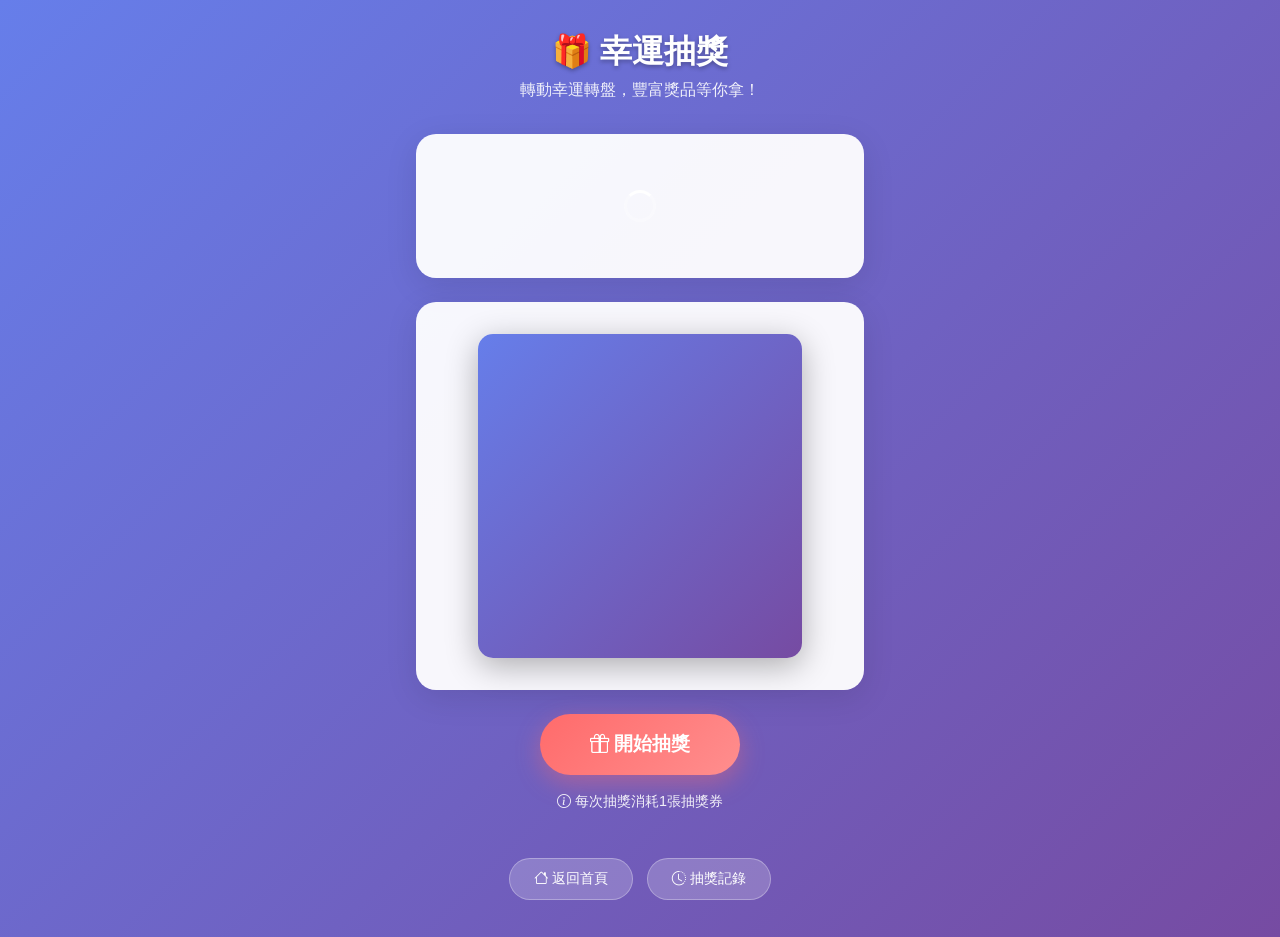
<file: lottery.html>
<!DOCTYPE html>
<html lang="zh-TW">
<head>
    <meta charset="UTF-8">
    <meta name="viewport" content="width=device-width, initial-scale=1.0">
    <title>🎁 幸運抽獎</title>
    
    <!-- Bootstrap CSS -->
    <link href="https://cdn.jsdelivr.net/npm/bootstrap@5.1.3/dist/css/bootstrap.min.css" rel="stylesheet">
    <link href="https://cdn.jsdelivr.net/npm/bootstrap-icons@1.7.2/font/bootstrap-icons.css" rel="stylesheet">
    
    <!-- 內嵌CSS樣式 -->
    <style>
        body {
            background: linear-gradient(135deg, #667eea 0%, #764ba2 100%);
            font-family: 'SF Pro Display', -apple-system, BlinkMacSystemFont, sans-serif;
            min-height: 100vh;
            margin: 0;
            padding: 0;
        }

        .lottery-container {
            max-width: 480px;
            margin: 0 auto;
            padding: 1rem;
            min-height: 100vh;
            display: flex;
            flex-direction: column;
        }

        .header {
            text-align: center;
            color: white;
            padding: 1rem 0;
            margin-bottom: 1rem;
        }

        .header h1 {
            font-size: 2rem;
            font-weight: bold;
            margin: 0;
            text-shadow: 0 2px 4px rgba(0,0,0,0.3);
        }

        .header p {
            margin: 0.5rem 0 0 0;
            opacity: 0.9;
        }

        /* 抽獎券顯示 */
        .tickets-card {
            background: rgba(255, 255, 255, 0.95);
            border-radius: 20px;
            padding: 1.5rem;
            text-align: center;
            margin-bottom: 1.5rem;
            box-shadow: 0 8px 32px rgba(0, 0, 0, 0.1);
        }

        .tickets-display {
            display: flex;
            align-items: center;
            justify-content: center;
            gap: 1rem;
        }

        .tickets-icon {
            font-size: 2.5rem;
            color: #667eea;
        }

        .tickets-info h3 {
            font-size: 2.5rem;
            font-weight: bold;
            color: #333;
            margin: 0;
        }

        .tickets-info p {
            color: #666;
            margin: 0;
        }

        /* 九宮格樣式 */
        .lottery-grid-container {
            background: rgba(255, 255, 255, 0.95);
            border-radius: 20px;
            padding: 2rem;
            margin-bottom: 1.5rem;
            display: flex;
            justify-content: center;
            align-items: center;
            box-shadow: 0 8px 32px rgba(0, 0, 0, 0.1);
        }

        .lottery-grid {
            display: grid;
            grid-template-columns: repeat(3, 100px);
            grid-template-rows: repeat(3, 100px);
            gap: 4px;
            padding: 8px;
            background: linear-gradient(135deg, #667eea, #764ba2);
            border-radius: 15px;
            box-shadow: 0 8px 32px rgba(0, 0, 0, 0.3);
        }

        .grid-item {
            display: flex;
            align-items: center;
            justify-content: center;
            border-radius: 10px;
            font-size: 0.8rem;
            font-weight: bold;
            color: white;
            text-shadow: 1px 1px 3px rgba(0, 0, 0, 0.7);
            position: relative;
            overflow: hidden;
            transition: all 0.3s ease;
            text-align: center;
            line-height: 1.1;
            padding: 6px;
            box-sizing: border-box;
            min-height: 92px;
        }

        .grid-item.center {
            background: linear-gradient(135deg, #ffd700, #ffed4e);
            color: #333;
            text-shadow: none;
            font-size: 0.7rem;
            border: 3px solid #fff;
            box-shadow: 0 4px 15px rgba(255, 215, 0, 0.5);
        }

        /* 8個獎項格子的漸層背景 */
        .grid-item:nth-child(1) { background: linear-gradient(135deg, #FF6B6B, #FF8E8E); }
        .grid-item:nth-child(2) { background: linear-gradient(135deg, #4ECDC4, #44E4D8); }
        .grid-item:nth-child(3) { background: linear-gradient(135deg, #45B7D1, #67C3E6); }
        .grid-item:nth-child(4) { background: linear-gradient(135deg, #96CEB4, #A8DAC2); }
        .grid-item:nth-child(6) { background: linear-gradient(135deg, #FECA57, #FFD93D); }
        .grid-item:nth-child(7) { background: linear-gradient(135deg, #FF9FF3, #FFB3F7); }
        .grid-item:nth-child(8) { background: linear-gradient(135deg, #54A0FF, #74B9FF); }
        .grid-item:nth-child(9) { background: linear-gradient(135deg, #5F27CD, #7B3FE4); }

        /* 跑燈效果 */
        .grid-item.running {
            animation: runningLight 0.3s ease-in-out;
            transform: scale(1.1);
            box-shadow: 0 0 25px rgba(255, 255, 255, 0.9);
            z-index: 10;
            border: 2px solid #fff;
        }

        .grid-item.winner {
            animation: winner 1s ease-in-out infinite;
            transform: scale(1.15);
            box-shadow: 0 0 35px rgba(255, 215, 0, 1);
            z-index: 20;
            border: 3px solid #FFD700;
        }

        @keyframes runningLight {
            0% { 
                transform: scale(1);
                box-shadow: 0 2px 10px rgba(0, 0, 0, 0.2);
                border: none;
            }
            50% { 
                transform: scale(1.1);
                box-shadow: 0 0 25px rgba(255, 255, 255, 0.9);
                border: 2px solid #fff;
            }
            100% { 
                transform: scale(1);
                box-shadow: 0 2px 10px rgba(0, 0, 0, 0.2);
                border: none;
            }
        }

        @keyframes winner {
            0%, 100% { 
                transform: scale(1.15);
                box-shadow: 0 0 35px rgba(255, 215, 0, 1);
            }
            50% { 
                transform: scale(1.25);
                box-shadow: 0 0 45px rgba(255, 215, 0, 1), 0 0 15px rgba(255, 255, 255, 0.8);
            }
        }

        /* 抽獎按鈕 */
        .draw-section {
            text-align: center;
            margin-bottom: 1.5rem;
        }

        .draw-btn {
            background: linear-gradient(135deg, #FF6B6B, #FF8E8E);
            color: white;
            border: none;
            border-radius: 50px;
            padding: 1rem 3rem;
            font-size: 1.2rem;
            font-weight: bold;
            cursor: pointer;
            transition: all 0.3s ease;
            box-shadow: 0 8px 25px rgba(255, 107, 107, 0.4);
            min-width: 200px;
        }

        .draw-btn:hover {
            transform: translateY(-3px);
            box-shadow: 0 12px 35px rgba(255, 107, 107, 0.5);
        }

        .draw-btn:disabled {
            background: #ccc;
            cursor: not-allowed;
            transform: none;
            box-shadow: none;
        }

        .draw-notice {
            margin-top: 1rem;
            color: rgba(255, 255, 255, 0.9);
            font-size: 0.9rem;
        }

        /* 結果彈窗 */
        .result-modal {
            position: fixed;
            top: 0;
            left: 0;
            width: 100%;
            height: 100%;
            background: rgba(0, 0, 0, 0.8);
            z-index: 10000;
            display: none;
            align-items: center;
            justify-content: center;
            opacity: 0;
            transition: opacity 0.15s ease; /* 加快動畫 */
        }

        .result-modal.show {
            opacity: 1;
        }

        .result-content {
            background: white;
            border-radius: 20px;
            padding: 2rem;
            margin: 1rem;
            max-width: 350px;
            width: 100%;
            text-align: center;
            box-shadow: 0 20px 60px rgba(0, 0, 0, 0.3);
            transform: scale(0.8);
            transition: transform 0.15s ease; /* 加快動畫 */
        }

        .result-modal.show .result-content {
            transform: scale(1);
        }

        .result-icon {
            font-size: 4rem;
            margin-bottom: 1rem;
        }

        .winner-icon {
            color: #FFD700;
            animation: bounce 1s infinite;
        }

        .thanks-icon {
            color: #FF6B9D;
        }

        @keyframes bounce {
            0%, 20%, 50%, 80%, 100% { transform: translateY(0); }
            40% { transform: translateY(-10px); }
            60% { transform: translateY(-5px); }
        }

        .result-title {
            font-size: 1.8rem;
            font-weight: bold;
            margin-bottom: 1rem;
            color: #333;
        }

        .prize-info {
            margin: 1.5rem 0;
            padding: 1rem;
            background: linear-gradient(135deg, #667eea, #764ba2);
            border-radius: 15px;
            color: white;
        }

        .close-btn {
            background: linear-gradient(135deg, #667eea, #764ba2);
            color: white;
            border: none;
            border-radius: 12px;
            padding: 0.8rem 2rem;
            font-size: 1rem;
            font-weight: 500;
            cursor: pointer;
            margin-top: 1rem;
            transition: all 0.3s ease;
        }

        .close-btn:hover {
            transform: translateY(-2px);
            box-shadow: 0 8px 25px rgba(102, 126, 234, 0.3);
        }

        .footer-links {
            margin-top: auto;
            text-align: center;
            padding: 1rem;
        }

        .footer-btn {
            background: rgba(255, 255, 255, 0.2);
            color: white;
            border: 1px solid rgba(255, 255, 255, 0.3);
            border-radius: 25px;
            padding: 0.6rem 1.5rem;
            margin: 0.3rem;
            text-decoration: none;
            display: inline-block;
            font-size: 0.9rem;
            transition: all 0.3s ease;
        }

        .footer-btn:hover {
            background: rgba(255, 255, 255, 0.3);
            color: white;
            text-decoration: none;
        }

        /* 載入動畫 */
        .loading {
            display: flex;
            justify-content: center;
            align-items: center;
            padding: 2rem;
        }

        .spinner {
            width: 2rem;
            height: 2rem;
            border: 3px solid rgba(255,255,255,0.3);
            border-top: 3px solid white;
            border-radius: 50%;
            animation: spin 1s linear infinite;
        }

        @keyframes spin {
            0% { transform: rotate(0deg); }
            100% { transform: rotate(360deg); }
        }
    </style>
</head>
<body>
    <div class="lottery-container">
        <!-- 頁面標題 -->
        <div class="header">
            <h1>🎁 幸運抽獎</h1>
            <p>轉動幸運轉盤，豐富獎品等你拿！</p>
        </div>

        <!-- 抽獎券顯示 -->
        <div class="tickets-card">
            <div id="ticketsDisplay" class="tickets-display">
                <div class="loading">
                    <div class="spinner"></div>
                </div>
            </div>
        </div>

        <!-- 九宮格抽獎區域 -->
        <div class="lottery-grid-container">
            <div id="lotteryGrid" class="lottery-grid">
                <!-- 動態生成九宮格區塊 -->
            </div>
        </div>

        <!-- 抽獎按鈕 -->
        <div class="draw-section">
            <button id="drawBtn" class="draw-btn" onclick="startDraw()">
                <i class="bi bi-gift"></i> 開始抽獎
            </button>
            <div class="draw-notice">
                <i class="bi bi-info-circle"></i> 每次抽獎消耗1張抽獎券
            </div>
        </div>

        <!-- 底部連結 -->
        <div class="footer-links">
            <a href="index.html" class="footer-btn">
                <i class="bi bi-house"></i> 返回首頁
            </a>
            <a href="index.html?page=lotteryHistory" class="footer-btn">
                <i class="bi bi-clock-history"></i> 抽獎記錄
            </a>
        </div>
    </div>

    <!-- 抽獎結果彈窗 -->
    <div id="resultModal" class="result-modal">
        <div class="result-content">
            <div id="resultContent">
                <!-- 動態內容 -->
            </div>
            <button class="close-btn" onclick="closeResult()">
                <i class="bi bi-x-lg"></i> 關閉
            </button>
        </div>
    </div>

    <!-- JavaScript -->
    <script src="https://static.line-scdn.net/liff/edge/2/sdk.js"></script>
    <script>
        // 全域變數
        const API_BASE_URL = 'https://script.google.com/macros/s/AKfycbzuNz5XDKdq_B0XQpD-j7K0M1iqHQqQdnPqzqj6_wjE-E-XYSgP9jvyI6KBqEQADEm3/exec';
        let currentUser = null;
        let currentPrizes = [];

        // 初始化
        document.addEventListener('DOMContentLoaded', function() {
            initializeLiff();
        });

        // LIFF 初始化
        async function initializeLiff() {
            try {
                await liff.init({ liffId: '2007573269-X7EOlxw2' });
                
                if (liff.isLoggedIn()) {
                    await loadUserProfile();
                    await loadLotteryData();
                } else {
                    liff.login();
                }
            } catch (error) {
                console.error('LIFF初始化失敗:', error);
                showError('系統初始化失敗，請重新整理頁面');
            }
        }

        // 載入用戶資料
        async function loadUserProfile() {
            try {
                const profile = await liff.getProfile();
                currentUser = profile;
                console.log('用戶已登入:', profile.displayName);
            } catch (error) {
                console.error('載入用戶資料失敗:', error);
                showError('載入用戶資料失敗');
            }
        }

        // 載入抽獎資料
        async function loadLotteryData() {
            try {
                const accessToken = liff.getAccessToken();
                
                // 並行載入抽獎券和獎項
                const [ticketsResponse, prizesResponse] = await Promise.all([
                    fetch(`${API_BASE_URL}?action=getLotteryTickets&userId=${currentUser.userId}&accessToken=${accessToken}`),
                    fetch(`${API_BASE_URL}?action=getLotteryPrizes&accessToken=${accessToken}`)
                ]);

                const [ticketsResult, prizesResult] = await Promise.all([
                    ticketsResponse.json(),
                    prizesResponse.json()
                ]);

                if (ticketsResult.success) {
                    displayTickets(ticketsResult.data);
                }

                if (prizesResult.success) {
                    currentPrizes = prizesResult.data;
                    generateWheel(prizesResult.data);
                }
            } catch (error) {
                console.error('載入抽獎資料失敗:', error);
                showError('載入抽獎資料失敗');
            }
        }

        // 顯示抽獎券
        function displayTickets(ticketsData) {
            const display = document.getElementById('ticketsDisplay');
            display.innerHTML = `
                <div class="tickets-icon">
                    <i class="bi bi-ticket-perforated-fill"></i>
                </div>
                <div class="tickets-info">
                    <h3>${ticketsData.currentTickets || 0}</h3>
                    <p>張抽獎券</p>
                </div>
            `;
        }

        // 生成九宮格
        function generateWheel(prizes) {
            const lotteryGrid = document.getElementById('lotteryGrid');
            // 包含所有獎項（包括謝謝參加），但排除數量為0的獎項
            const allPrizes = prizes.filter(p => p.remainingQuantity > 0);
            
            if (allPrizes.length === 0) {
                lotteryGrid.innerHTML = '<div class="grid-item center">暫無獎項</div>';
                return;
            }

            // 九宮格順時鐘順序的HTML位置對應
            // 0  1  2
            // 7  X  3  (X是中心空格)
            // 6  5  4
            const clockwiseOrder = [0, 1, 2, 3, 4, 5, 6, 7]; // 順時鐘8個位置
            const htmlPositions = [0, 1, 2, 5, 8, 7, 6, 3]; // 對應的HTML元素位置
            
            let gridHTML = '';
            
            // 生成9個格子：按HTML順序生成，但要記住順時鐘邏輯
            for (let i = 0; i < 9; i++) {
                if (i === 4) { // 中心位置 - 完全空白
                    gridHTML += `
                        <div class="grid-item center" data-position="center">
                        </div>
                    `;
                } else {
                    // 找到這個HTML位置在順時鐘順序中的索引
                    const clockwiseIndex = htmlPositions.indexOf(i);
                    const prize = allPrizes[clockwiseIndex % allPrizes.length];
                    
                    gridHTML += `
                        <div class="grid-item" data-prize-id="${prize.id}" data-clockwise-index="${clockwiseIndex}">
                            ${prize.name}
                        </div>
                    `;
                }
            }
            
            lotteryGrid.innerHTML = gridHTML;
            
            // 儲存配置供跑燈使用
            window.clockwiseOrder = clockwiseOrder;
            window.htmlPositions = htmlPositions;
            window.currentPrizes = allPrizes;
        }

        // 開始抽獎
        async function startDraw() {
            const drawBtn = document.getElementById('drawBtn');
            
            if (drawBtn.disabled) return;
            
            drawBtn.disabled = true;
            drawBtn.innerHTML = '<div class="spinner"></div> 抽獎中...';
            
            try {
                // 清除上一次的中獎狀態
                const allGridItems = document.querySelectorAll('.grid-item:not(.center)');
                allGridItems.forEach(item => {
                    item.classList.remove('running', 'winner');
                });
                
                // 並行執行：跑燈動畫和API請求
                const [runningResult, apiResult] = await Promise.all([
                    startRunningLights(),
                    fetch(API_BASE_URL, {
                        method: 'POST',
                        headers: {
                            'Content-Type': 'application/x-www-form-urlencoded',
                        },
                        body: `action=drawLottery&userId=${currentUser.userId}&accessToken=${liff.getAccessToken()}`
                    }).then(response => response.json())
                ]);
                
                if (apiResult.success) {
                    // 根據中獎結果找到對應的格子位置並顯示
                    const targetPosition = findPrizePosition(apiResult.data.prizeId);
                    console.log('中獎獎項:', apiResult.data.prizeId, '對應位置:', targetPosition);
                    stopRunningLights(targetPosition);
                    
                    // 處理自動兌換
                    if (!apiResult.data.isThanks) {
                        handleAutoExchange(apiResult.data);
                    }
                    
                    // 延遲顯示結果
                    setTimeout(() => {
                        showResult(apiResult.data);
                        // 更新抽獎券顯示
                        displayTickets({ currentTickets: apiResult.data.remainingTickets });
                    }, 1000);
                } else {
                    stopRunningLights(-1); // 停止動畫
                    showError(apiResult.error || '抽獎失敗');
                }
                
            } catch (error) {
                console.error('抽獎失敗:', error);
                stopRunningLights(-1);
                showError('網路錯誤，請稍後再試');
            } finally {
                setTimeout(() => {
                    drawBtn.disabled = false;
                    drawBtn.innerHTML = '<i class="bi bi-gift"></i> 開始抽獎';
                }, 4000);
            }
        }
        
                // 開始跑燈動畫 - 真正的順時鐘跑燈
        async function startRunningLights() {
            return new Promise((resolve) => {
                const allGridItems = document.querySelectorAll('.grid-item');
                const htmlPositions = window.htmlPositions || [0, 1, 2, 5, 8, 7, 6, 3];
                
                let currentClockwiseIndex = 0; // 當前順時鐘位置（0-7）
                let stepCount = 0;
                const totalSteps = 8 * 2 + 4; // 跑2.5圈 (2圈 + 4步)
                const baseSpeed = 150; // 基礎速度
                
                function runNext() {
                    // 清除所有跑燈效果
                    allGridItems.forEach(item => {
                        item.classList.remove('running');
                    });
                    
                    // 根據順時鐘索引找到對應的HTML元素位置
                    const htmlIndex = htmlPositions[currentClockwiseIndex];
                    const targetElement = allGridItems[htmlIndex];
                    
                    // 添加跑燈效果到正確的順時鐘位置
                    if (targetElement && !targetElement.classList.contains('center')) {
                        targetElement.classList.add('running');
                        console.log(`跑燈步驟 ${stepCount}: 順時鐘位置 ${currentClockwiseIndex} -> HTML位置 ${htmlIndex}`);
                    }
                    
                    stepCount++;
                    currentClockwiseIndex = (currentClockwiseIndex + 1) % 8; // 下一個順時鐘位置
                    
                    // 計算當前速度（最後幾步減速）
                    let currentSpeed = baseSpeed;
                    if (stepCount > totalSteps - 6) {
                        currentSpeed = baseSpeed + (stepCount - (totalSteps - 6)) * 100;
                    }
                    
                    // 檢查是否應該停止
                    if (stepCount >= totalSteps) {
                        // 清除跑燈效果
                        allGridItems.forEach(item => {
                            item.classList.remove('running');
                        });
                        resolve();
                        return;
                    }
                    
                    // 繼續下一步
                    setTimeout(runNext, currentSpeed);
                }
                
                // 開始跑燈
                console.log('🎰 開始順時鐘跑燈動畫...');
                runNext();
            });
        }

        // 根據獎項ID找到對應的順時鐘位置
        function findPrizePosition(prizeId) {
            const gridItems = document.querySelectorAll('.grid-item:not(.center)');
            
            for (let i = 0; i < gridItems.length; i++) {
                if (gridItems[i].dataset.prizeId === prizeId) {
                    return parseInt(gridItems[i].dataset.clockwiseIndex);
                }
            }
            
            // 如果找不到，返回隨機位置
            return Math.floor(Math.random() * 8);
        }

        // 停止跑燈動畫並顯示中獎
        function stopRunningLights(winnerClockwiseIndex) {
            const allGridItems = document.querySelectorAll('.grid-item');
            const htmlPositions = window.htmlPositions || [0, 1, 2, 5, 8, 7, 6, 3];
            
            // 清除所有動畫
            allGridItems.forEach(item => {
                item.classList.remove('running', 'winner');
            });
            
            // 如果有中獎位置，顯示中獎動畫
            if (winnerClockwiseIndex >= 0 && winnerClockwiseIndex < 8) {
                const htmlIndex = htmlPositions[winnerClockwiseIndex];
                const winnerElement = allGridItems[htmlIndex];
                
                if (winnerElement && !winnerElement.classList.contains('center')) {
                    winnerElement.classList.add('winner');
                    console.log(`🎉 中獎位置: 順時鐘位置 ${winnerClockwiseIndex} -> HTML位置 ${htmlIndex}`);
                }
            }
        }



        // 顯示抽獎結果
        function showResult(result) {
            const modal = document.getElementById('resultModal');
            const content = document.getElementById('resultContent');
            
            let resultHTML = '';
            
            if (result.isThanks) {
                resultHTML = `
                    <div class="result-icon thanks-icon">
                        <i class="bi bi-heart"></i>
                    </div>
                    <h3 class="result-title">謝謝參加</h3>
                    <p>感謝您的參與，下次再來挑戰吧！</p>
                    <div style="margin: 1rem 0; color: #666;">
                        <i class="bi bi-ticket-perforated"></i>
                        剩餘抽獎券: ${result.remainingTickets} 張
                    </div>
                `;
            } else {
                resultHTML = `
                    <div class="result-icon winner-icon">
                        <i class="bi bi-trophy-fill"></i>
                    </div>
                    <h3 class="result-title">🎉 恭喜中獎！</h3>
                    <div class="prize-info">
                        <h4>${result.prizeName}</h4>
                        <p>${result.description}</p>
                    </div>
                    <div style="margin: 1rem 0; color: #666;">
                        <i class="bi bi-ticket-perforated"></i>
                        剩餘抽獎券: ${result.remainingTickets} 張
                    </div>
                    <div style="color: #22c55e; font-size: 0.9rem;">
                        <i class="bi bi-check-circle-fill"></i>
                        獎品已自動加入兌換商品
                    </div>
                `;
            }
            
            content.innerHTML = resultHTML;
            modal.style.display = 'flex';
            modal.classList.add('show'); // 立即顯示，不延遲
        }

        // 關閉結果彈窗
        function closeResult() {
            const modal = document.getElementById('resultModal');
            modal.classList.remove('show');
            setTimeout(() => {
                modal.style.display = 'none';
            }, 150); // 配合動畫時間調整
        }


        
        // 處理自動兌換
        async function handleAutoExchange(prizeData) {
            try {
                const response = await fetch(API_BASE_URL, {
                    method: 'POST',
                    headers: {
                        'Content-Type': 'application/x-www-form-urlencoded',
                    },
                    body: `action=convertPrizeToProduct&userId=${currentUser.userId}&prizeId=${prizeData.prizeId}&drawId=${prizeData.drawId}&accessToken=${liff.getAccessToken()}`
                });
                
                const result = await response.json();
                console.log('自動兌換結果:', result);
            } catch (error) {
                console.error('自動兌換失敗:', error);
            }
        }

        // 顯示錯誤
        function showError(message) {
            alert(message);
        }
    </script>
</body>
</html>
</file>
